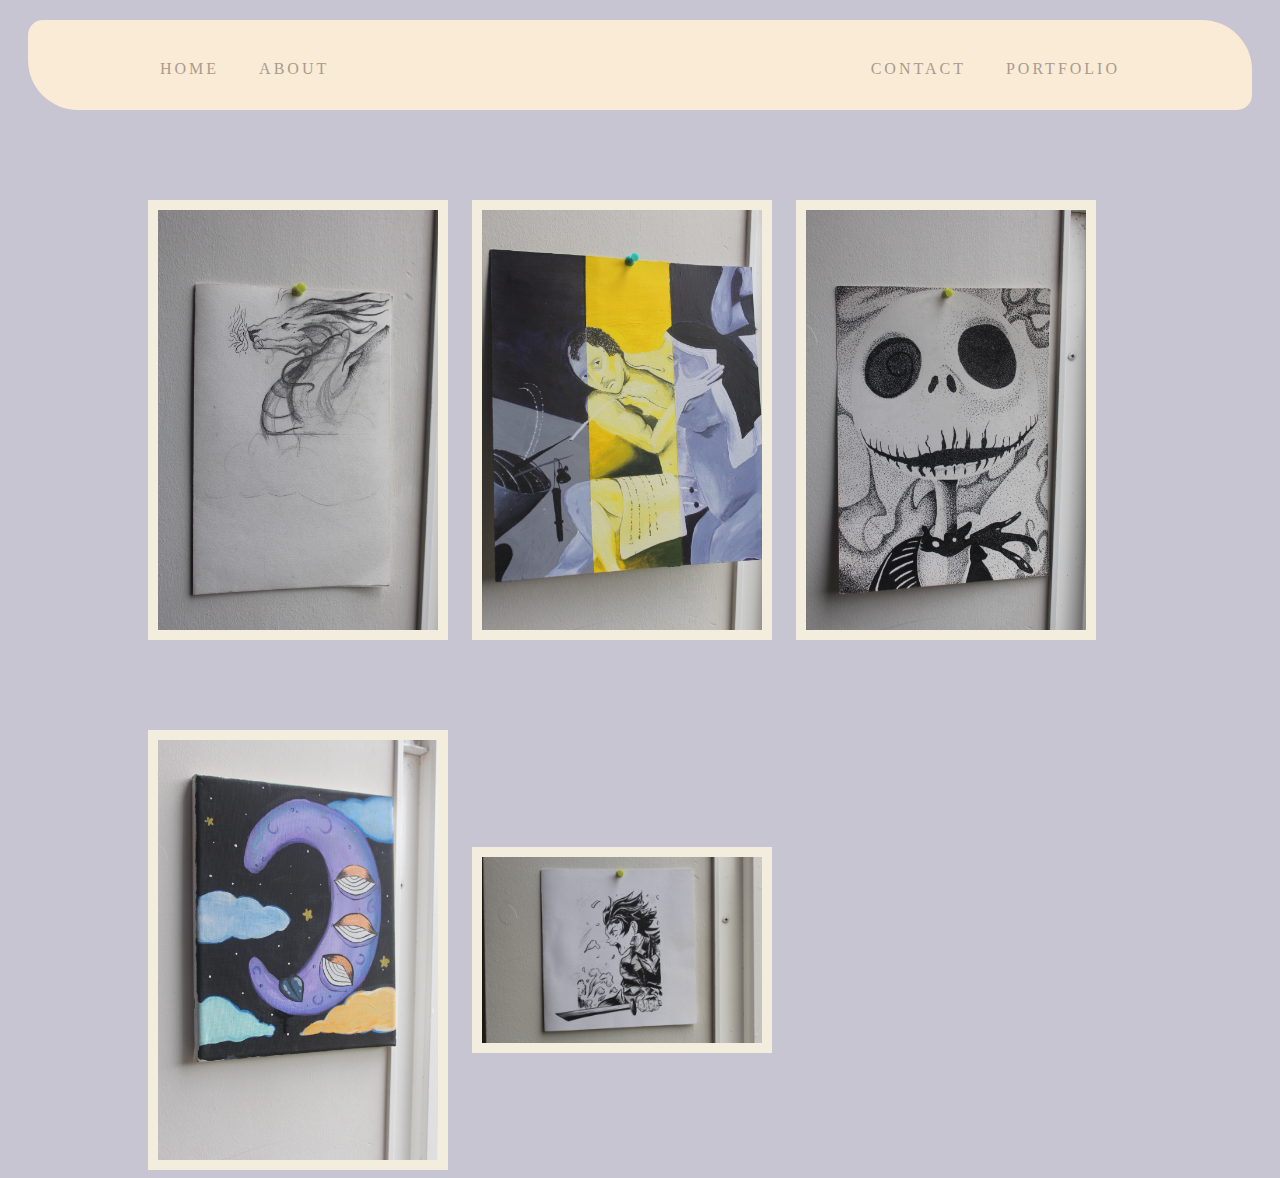
<file: portfolio.html>
<!DOCTYPE html>
<html lang="en">
<head>
    <meta charset="UTF-8">
    <meta http-equiv="X-UA-Compatible" content="IE=edge">
    <meta name="viewport" content="width=device-width, initial-scale=1.0">
    <title>Document</title>
    <link rel="stylesheet" href="styleshiz.css">
</head>
<body>
    <header>
        <nav id="main_menu">
            <div class="logo_area">

            </div>
        <nav class="inner_main_menu">
        <ul>
            <li><a href="index.html">Home</a></li>
            <li><a href="about.html">About</a></li>
            <li><a href="portfolio.html">Portfolio</a></li>
            <li><a href="contact.html">Contact</a></li>
        </ul>
    </nav>
</nav>
    </header>
    

    <div class="row">
        <div class="column">

          <img src="Pics/Dragon.JPG" style="width:300px;">
          <img src="Pics/Hell.JPG" style="width: 300px;">
          <img src="Pics/JackS.JPG" style="width:300px">
          <img src="Pics/Moon.JPG" style="width: 300px;">
          <img src="Pics/Tanji.JPG" style="width: 300px;">
        </div>

</div>
</body>
</html>
</file>
<file: styleshiz.css>
body {
    background-color: rgb(199, 197, 209)
}

header {

    top: 0%;
    right: 0%;
    left: 0%;
    width: 100%;
    padding-left: 20px;
    padding-right: 20px;
    text-align: center;
    margin-top: 20px;
}

.inner_main_menu {margin: 0 auto; width: 1000px;height: 90px;}
.inner_main_menu ul{margin: 0; padding: 30px 0 0; list-style:none;text-align: right;}
.inner_main_menu ul li{float: none; display: inline-block;}
.inner_main_menu ul li:nth-child(1){float: left;}
.inner_main_menu ul li:nth-child(2){float: left;}
.inner_main_menu ul li:nth-child(3){float: right;}
.inner_main_menu ul li a{color:rgb(168, 155, 143);display:block;padding: 10px 20px; text-decoration: none; text-transform: uppercase; letter-spacing: 3px;}
.inner_main_menu ul li a:hover{color:beige}

#main_menu{width: 100%;height: 90px;background-color: antiquewhite;border-radius: 15px 50px;}

.logo_area{padding-right: 30px;}

* {
    box-sizing: border-box;
  }

.main {
    max-width: 1000px;
    margin-top: 100px;
    padding-top: 60px;
    text-align: center;
    padding-left: 40px;
    padding-right: 40px;
    margin-left: 450px;
    margin-right: 450px;
  }
.row {
    display: flex;
    flex-wrap: wrap;
    padding: 0 80px;
    gap: 70px;
    
  }
  
  
  .column {
    flex: 50%;
    padding: 0 40px;
    
    
  }
  
  .column img {
    margin-top: 90px;
    vertical-align: middle;
    background-color: rgb(243, 237, 222);
    padding: 10px;
    margin-left: 20px;
    
  }

h2 {
    font-family:Garamond;
}

.info {
    text-align: center;
    margin:80px;
}

.text-box {
    width:90%;
    background-color: rgb(79, 95, 102);
    position: absolute;
    top: 50%;
    left: 50%;
    transform: translate(-50%,-50%);
    text-align: center;
    width:50%;
}
h1{ font-size: 4rem; margin-top: 100px; letter-spacing: 7px; text-align: center;color: rgb(59, 62, 61);}

p{color: rgb(33, 30, 30); font-size:2rem; font-family: Garamond; text-align: center;}
</file>
